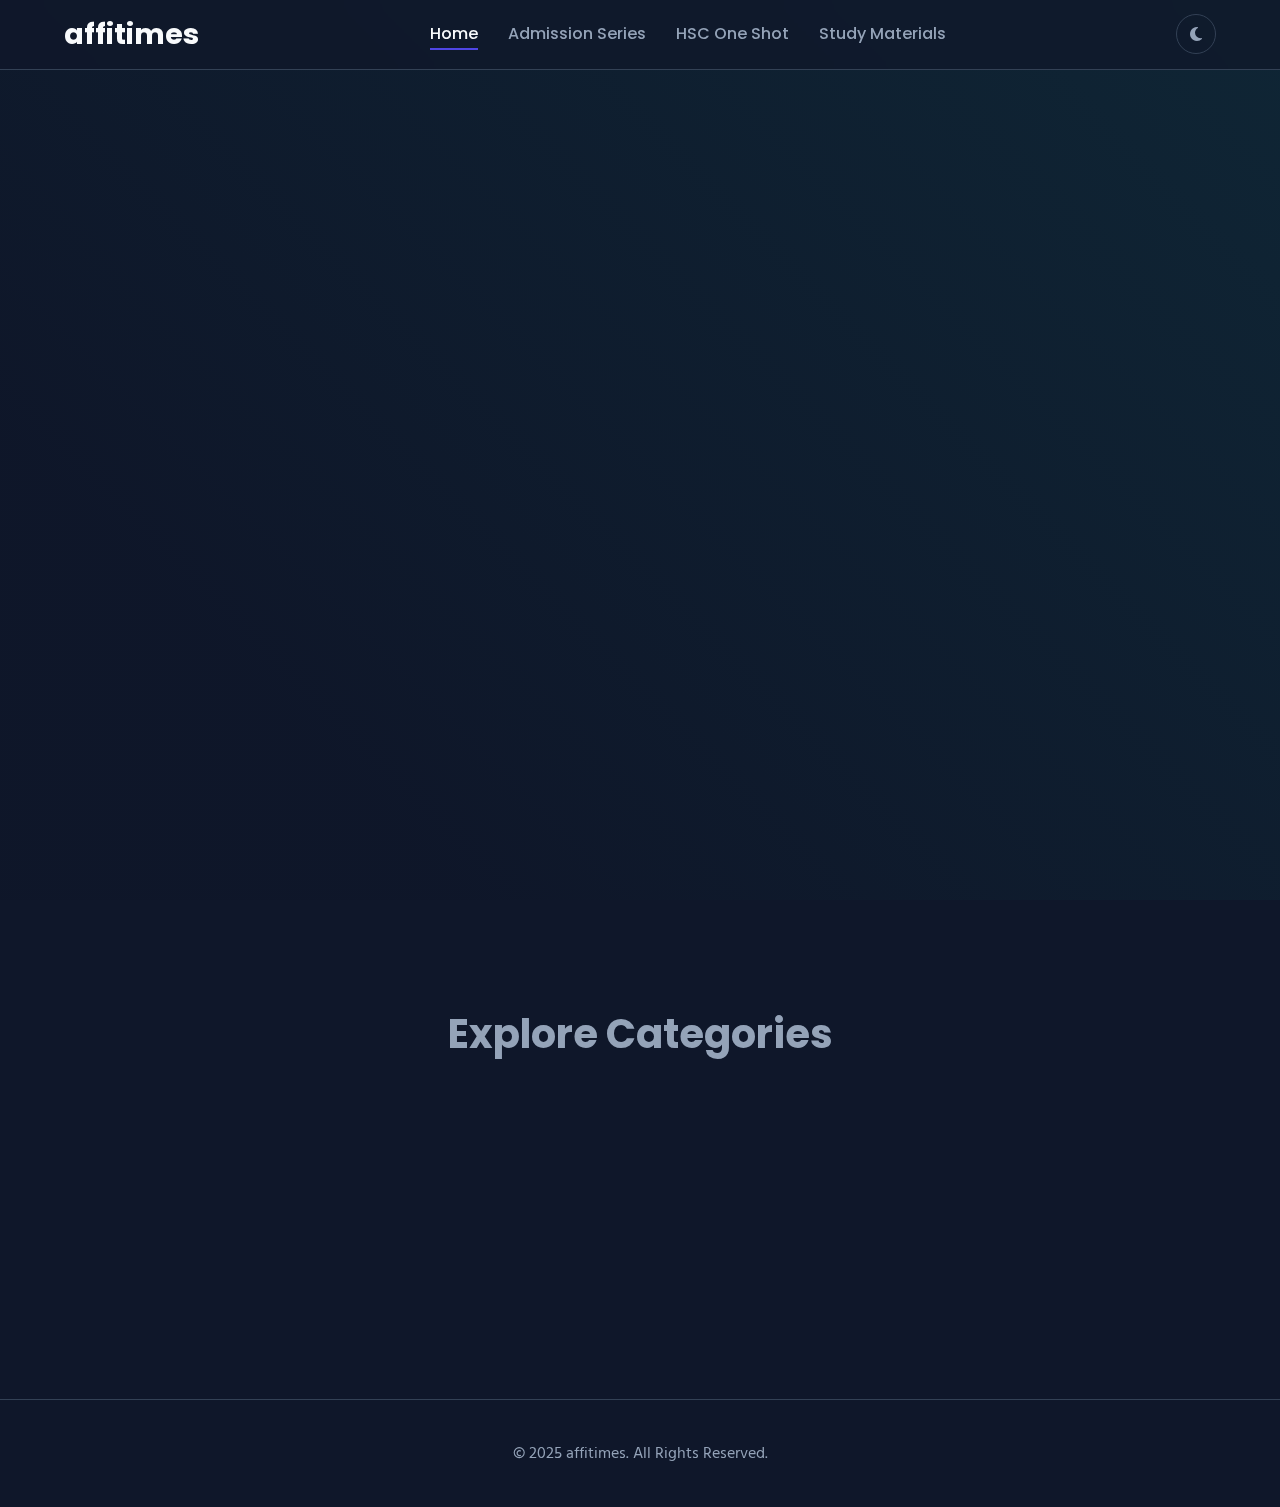
<file: index.html>
<!DOCTYPE html>
<html lang="bn">
<head>
    <meta charset="UTF-8"><meta name="viewport" content="width=device-width, initial-scale=1.0"><title>affitimes | The Ultimate Learning Platform</title><link rel="stylesheet" href="style.css"><link rel="stylesheet" href="https://cdnjs.cloudflare.com/ajax/libs/font-awesome/6.5.2/css/all.min.css"/><link href="https://fonts.googleapis.com/css2?family=Poppins:wght@400;500;700&family=Hind+Siliguri:wght@400;500;700&display=swap" rel="stylesheet">
</head>
<body>
    <div class="preloader"><div class="spinner"></div></div><div class="background-gradient"></div><div class="overlay"></div>
    <div class="site-wrapper">
        <header class="header">
            <nav class="navbar container">
                <a href="index.html" class="logo">affitimes</a>
                <ul class="nav-menu">
                    <li><a href="index.html" class="nav-link active">Home</a></li>
                    <li><a href="admission.html" class="nav-link">Admission Series </a></li>
                    <li><a href="hsc-one-shot.html" class="nav-link">HSC One Shot</a></li>
                    <li><a href="#" class="nav-link">Study Materials</a></li>
                </ul>
                <div class="header-actions">
                    <button class="theme-switcher" id="theme-switcher"><i class="fas fa-moon"></i></button>
                    <button class="menu-icon" id="menu-icon"><span class="bar"></span><span class="bar"></span><span class="bar"></span></button>
                </div>
            </nav>
        </header>
        <aside class="sidebar" id="sidebar">
            <div class="sidebar-header"><a href="index.html" class="logo">affitimes</a><button class="close-btn" id="close-btn">&times;</button></div>
            <nav class="sidebar-nav">
                <a href="index.html" class="nav-link active"><i class="fas fa-home-alt"></i><span>Home</span></a>
                <a href="admission.html" class="nav-link"><i class="fas fa-graduation-cap"></i><span>Admission </span></a>
                <a href="hsc-one-shot.html" class="nav-link"><i class="fas fa-rocket"></i><span>HSC One Shot</span></a>
                <a href="#" class="nav-link"><i class="fas fa-book-open"></i><span>Study Materials</span></a>
                <a href="#" class="nav-link"><i class="fas fa-university"></i><span>Admission</span></a>
            </nav>
        </aside>
        <main class="main-content container">
            <section class="hero-section">
                <h1 class="hero-title"><span style="--i:1">All</span> <span style="--i:2">in</span> <span style="--i:3">One</span> <span style="--i:4">Platform</span></h1>
                <p class="hero-subtitle" style="--i:5">Your Ultimate HSC & Admission Helper</p>
                <div class="hero-buttons" style="--i:6"><a href="#categories" class="btn-primary">Get Started</a></div>
            </section>
            <section id="categories" class="content-section">
                <h2 class="section-title">Explore Categories</h2>
                <div class="grid-container">
                    <a href="admission.html" class="category-card" style="--i:1"><h3 class="card-title">Admission Series Lectures</h3><p class="card-description">প্রতিটি অধ্যায়ের এডমিশন স্টাইল ক্লাস।</p><i class="fas fa-arrow-right card-icon"></i></a>
                    <a href="hsc-one-shot.html" class="category-card" style="--i:2"><h3 class="card-title">HSC One Shot</h3><p class="card-description">এক ক্লাসে পুরো অধ্যায় রিভিশন।</p><i class="fas fa-arrow-right card-icon"></i></a>
                    <a href="#" class="category-card" style="--i:3"><h3 class="card-title">Study Materials</h3><p class="card-description">নোটস, স্লাইড, লেকচার শিট ও ডকুমেন্ট।</p><i class="fas fa-arrow-right card-icon"></i></a>
                </div>
            </section>
        </main>
        <footer class="footer"><div class="container"><p>&copy; 2025 affitimes. All Rights Reserved.</p></div></footer>
    </div>
    <script src="script.js"></script>
</body>
</html>
</file>
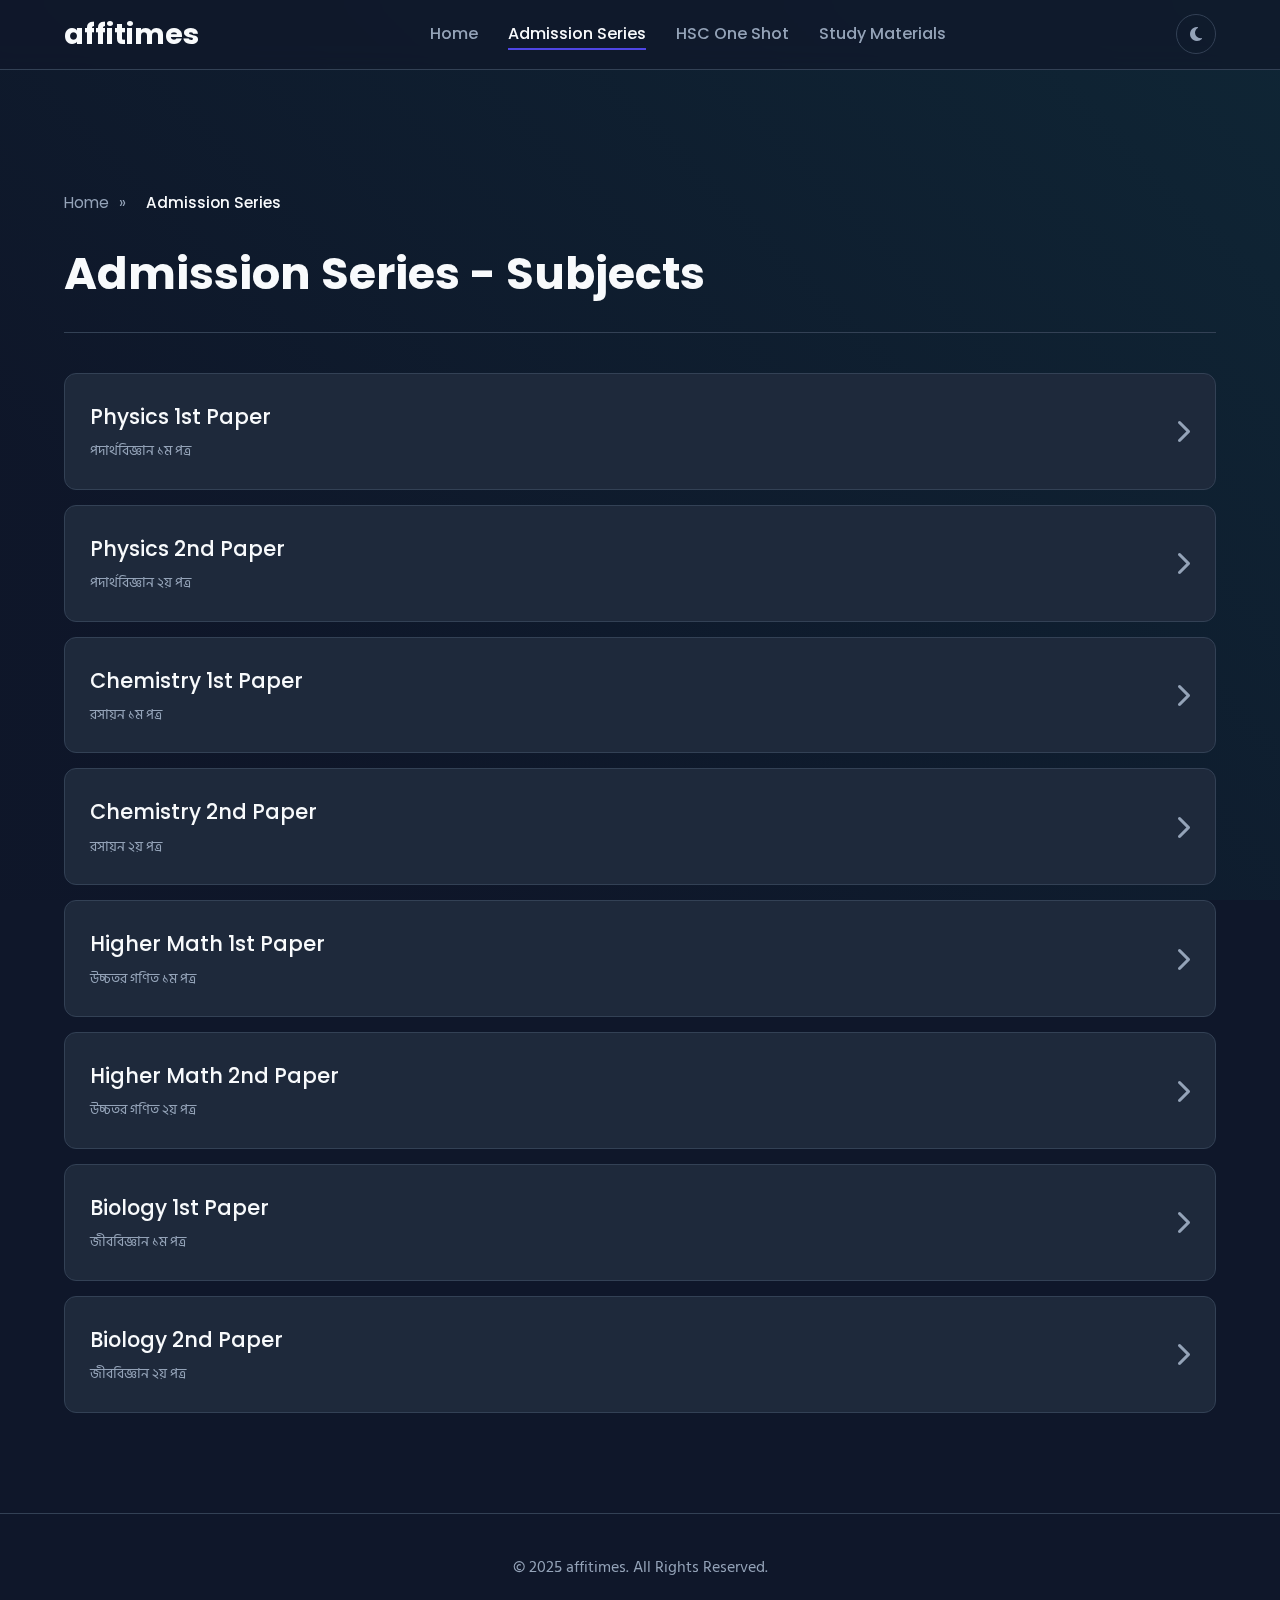
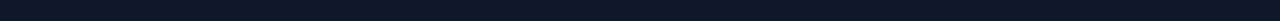
<file: admission.html>
<!DOCTYPE html>
<html lang="bn">
<head>
    <title>Admission Series - affitimes</title>
    <meta charset="UTF-8"><meta name="viewport" content="width=device-width, initial-scale=1.0"><link rel="stylesheet" href="style.css"><link rel="stylesheet" href="https://cdnjs.cloudflare.com/ajax/libs/font-awesome/6.5.2/css/all.min.css"/><link href="https://fonts.googleapis.com/css2?family=Poppins:wght@400;500;700&family=Hind+Siliguri:wght@400;500;700&display=swap" rel="stylesheet">
</head>
<body>
    <div class="preloader"><div class="spinner"></div></div><div class="background-gradient"></div><div class="overlay"></div>
    <header class="header">
        <nav class="navbar container">
            <a href="index.html" class="logo">affitimes</a>
            <ul class="nav-menu">
                <li><a href="index.html" class="nav-link">Home</a></li>
                <li><a href="admission.html" class="nav-link active">Admission Series</a></li>
                <li><a href="hsc-one-shot.html" class="nav-link">HSC One Shot</a></li>
                <li><a href="#" class="nav-link">Study Materials</a></li>
            </ul>
            <div class="header-actions"><button class="theme-switcher" id="theme-switcher"><i class="fas fa-moon"></i></button><button class="menu-icon" id="menu-icon"><span class="bar"></span><span class="bar"></span><span class="bar"></span></button></div>
        </nav>
    </header>
    <aside class="sidebar" id="sidebar">
        <div class="sidebar-header"><a href="index.html" class="logo">affitimes</a><button class="close-btn" id="close-btn">&times;</button></div>
        <nav class="sidebar-nav">
            <a href="index.html" class="nav-link"><i class="fas fa-home-alt"></i><span>Home</span></a>
            <a href="admission.html" class="nav-link active"><i class="fas fa-graduation-cap"></i><span>Admission Series</span></a>
            <a href="hsc-one-shot.html" class="nav-link"><i class="fas fa-rocket"></i><span>HSC One Shot</span></a>
            <a href="#" class="nav-link"><i class="fas fa-book-open"></i><span>Study Materials</span></a>
            <a href="#" class="nav-link"><i class="fas fa-university"></i><span>Admission</span></a>
        </nav>
    </aside>
    <main class="main-content container">
        <section class="content-section">
            <nav class="breadcrumb"><a href="index.html">Home</a> <span>&raquo;</span> <span class="current">Admission Series</span></nav>
            <div class="page-header"><h1 class="page-title">Admission Series - Subjects</h1></div>
            <div id="subject-list" class="grid-container" style="grid-template-columns: 1fr; gap: 15px;"></div>
        </section>
    </main>
    <footer class="footer"><div class="container"><p>&copy; 2025 affitimes. All Rights Reserved.</p></div></footer>
    <script src="data.js"></script><script src="script.js"></script>
    <script>
        document.addEventListener('DOMContentLoaded', () => {
            const subjectListContainer = document.getElementById('subject-list');
            if (subjectListContainer) {
                const subjectKeys = Object.keys(database.subjects);
                subjectKeys.forEach(key => {
                    const subject = database.subjects[key];
                    const subjectCard = `<a href="subject.html?id=${key}" class="list-item-card"><div><h3 class="item-title">${subject.name}</h3><p class="item-subtitle">${subject.bn_name}</p></div><i class="fas fa-chevron-right arrow-icon"></i></a>`;
                    subjectListContainer.innerHTML += subjectCard;
                });
            }
        });
    </script>
</body>
</html>
</file>
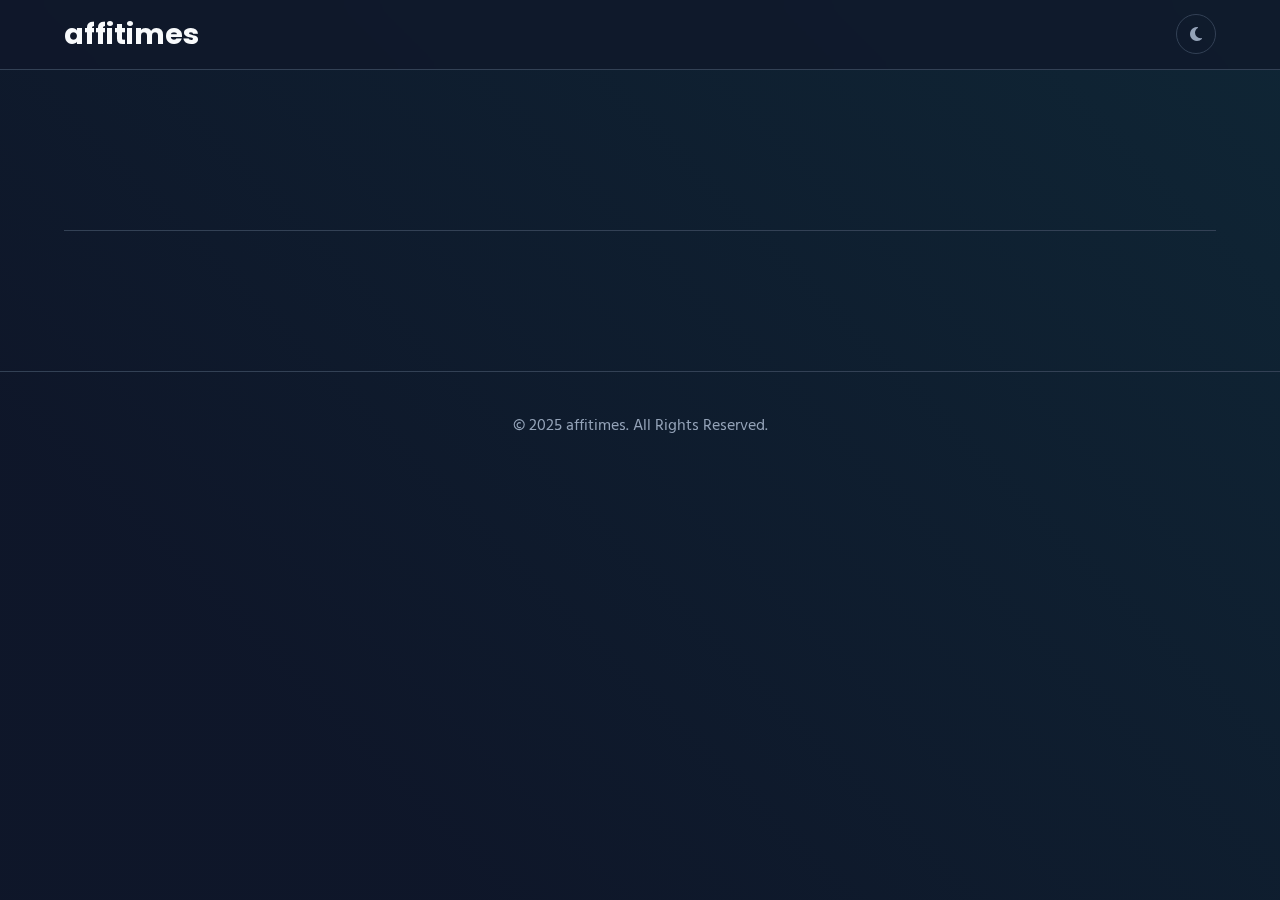
<file: chapter.html>
<!DOCTYPE html>
<html lang="bn">
<head>
    <title>Chapter Videos - affitimes</title>
    <meta charset="UTF-8"><meta name="viewport" content="width=device-width, initial-scale=1.0"><link rel="stylesheet" href="style.css"><link rel="stylesheet" href="https://cdnjs.cloudflare.com/ajax/libs/font-awesome/6.5.2/css/all.min.css"/><link href="https://fonts.googleapis.com/css2?family=Poppins:wght@400;500;700&family=Hind+Siliguri:wght@400;500;700&display=swap" rel="stylesheet">
</head>
<body>
    <div class="preloader"><div class="spinner"></div></div><div class="background-gradient"></div><div class="overlay"></div>
    <header class="header"><nav class="navbar container"><a href="index.html" class="logo">affitimes</a><ul class="nav-menu" id="nav-menu"></ul><div class="header-actions"><button class="theme-switcher" id="theme-switcher"><i class="fas fa-moon"></i></button><button class="menu-icon" id="menu-icon"><span class="bar"></span><span class="bar"></span><span class="bar"></span></button></div></nav></header>
    <aside class="sidebar" id="sidebar"><div class="sidebar-header"><a href="index.html" class="logo">affitimes</a><button class="close-btn" id="close-btn">&times;</button></div><nav class="sidebar-nav" id="sidebar-nav"></nav></aside>
    <main class="main-content container"><section class="content-section"><nav id="breadcrumb-container" class="breadcrumb"></nav><div id="page-header-container" class="page-header"></div><div id="video-list" class="grid-container"></div></section></main>
    <footer class="footer"><div class="container"><p>&copy; 2025 affitimes. All Rights Reserved.</p></div></footer>
    <script src="data.js"></script><script src="script.js"></script>
    <script>
    document.addEventListener('DOMContentLoaded', () => {
        const params = new URLSearchParams(window.location.search);
        const chapterId = params.get('id');
        const isOneShot = chapterId.includes('_oneshot');
        const source = isOneShot ? database.oneShotSubjects : database.subjects;
        const subjectKey = Object.keys(source).find(key => source[key].chapters.some(ch => ch.id === chapterId));
        const subject = source[subjectKey];
        const chapter = subject ? subject.chapters.find(c => c.id === chapterId) : null;

        if (chapter) {
            document.title = `${chapter.name} - affitimes`;
            const navMenu = document.getElementById('nav-menu');
            const sidebarNav = document.getElementById('sidebar-nav');
            navMenu.innerHTML = `<li><a href="index.html" class="nav-link">Home</a></li><li><a href="hsc-one-shot.html" class="nav-link ${isOneShot ? 'active' : ''}">HSC One Shot</a></li><li><a href="admission.html" class="nav-link ${!isOneShot ? 'active' : ''}">Admission Series</a></li><li><a href="#" class="nav-link">Study Materials</a></li>`;
            sidebarNav.innerHTML = `<a href="index.html" class="nav-link"><i class="fas fa-home-alt"></i><span>Home</span></a><a href="hsc-one-shot.html" class="nav-link ${isOneShot ? 'active' : ''}"><i class="fas fa-rocket"></i><span>HSC One Shot</span></a><a href="admission.html" class="nav-link ${!isOneShot ? 'active' : ''}"><i class="fas fa-graduation-cap"></i><span>Admission Series</span></a><a href="#" class="nav-link"><i class="fas fa-book-open"></i><span>Study Materials</span></a><a href="#" class="nav-link"><i class="fas fa-university"></i><span>Admission</span></a>`;
            const breadcrumbTypeLink = isOneShot ? `<a href="hsc-one-shot.html">HSC One Shot</a>` : `<a href="admission.html">Admission Series </a>`;
            document.getElementById('breadcrumb-container').innerHTML = `<a href="index.html">Home</a> &raquo; ${breadcrumbTypeLink} &raquo; <a href="subject.html?type=${isOneShot ? 'oneShot' : 'series'}&id=${subjectKey}">${subject.name}</a> &raquo; <span class="current">${chapter.name}</span>`;
            document.getElementById('page-header-container').innerHTML = `<h1 class="page-title">${chapter.name} - All Classes</h1>`;
            
            const videoListContainer = document.getElementById('video-list');
            const chapterVideos = Object.entries(database.videos).filter(([key, video]) => video.chapterId === chapterId);
            
            if (chapterVideos.length > 0) {
                chapterVideos.sort(([keyA], [keyB]) => {
                    const numA = parseInt((keyA.match(/lec(\d+)$/) || [])[1] || 0);
                    const numB = parseInt((keyB.match(/lec(\d+)$/) || [])[1] || 0);
                    return numA - numB;
                });

                chapterVideos.forEach(([videoId, video]) => {
                    // youtubeId সরাসরি ব্যবহার করা হচ্ছে
                    if (video.youtubeId) {
                       videoListContainer.innerHTML += `<a href="video.html?id=${videoId}" class="video-card"><div class="video-thumbnail"><img src="https://img.youtube.com/vi/${video.youtubeId}/hqdefault.jpg" alt="${video.title}"><div class="play-icon"><i class="fas fa-play"></i></div></div><div class="video-card-info"><h4 class="video-card-title">${video.title}</h4><p class="video-card-instructor">শিক্ষক: ${video.instructor.name}</p></div></a>`;
                    }
                });
            } else { videoListContainer.innerHTML = '<p>এই অধ্যায়ের ক্লাস শীঘ্রই যুক্ত করা হবে।</p>'; }
        } else { document.getElementById('page-header-container').innerHTML = `<h1 class="page-title">Chapter Not Found</h1>`; }
    });
</script>
</body>
</html>
</file>
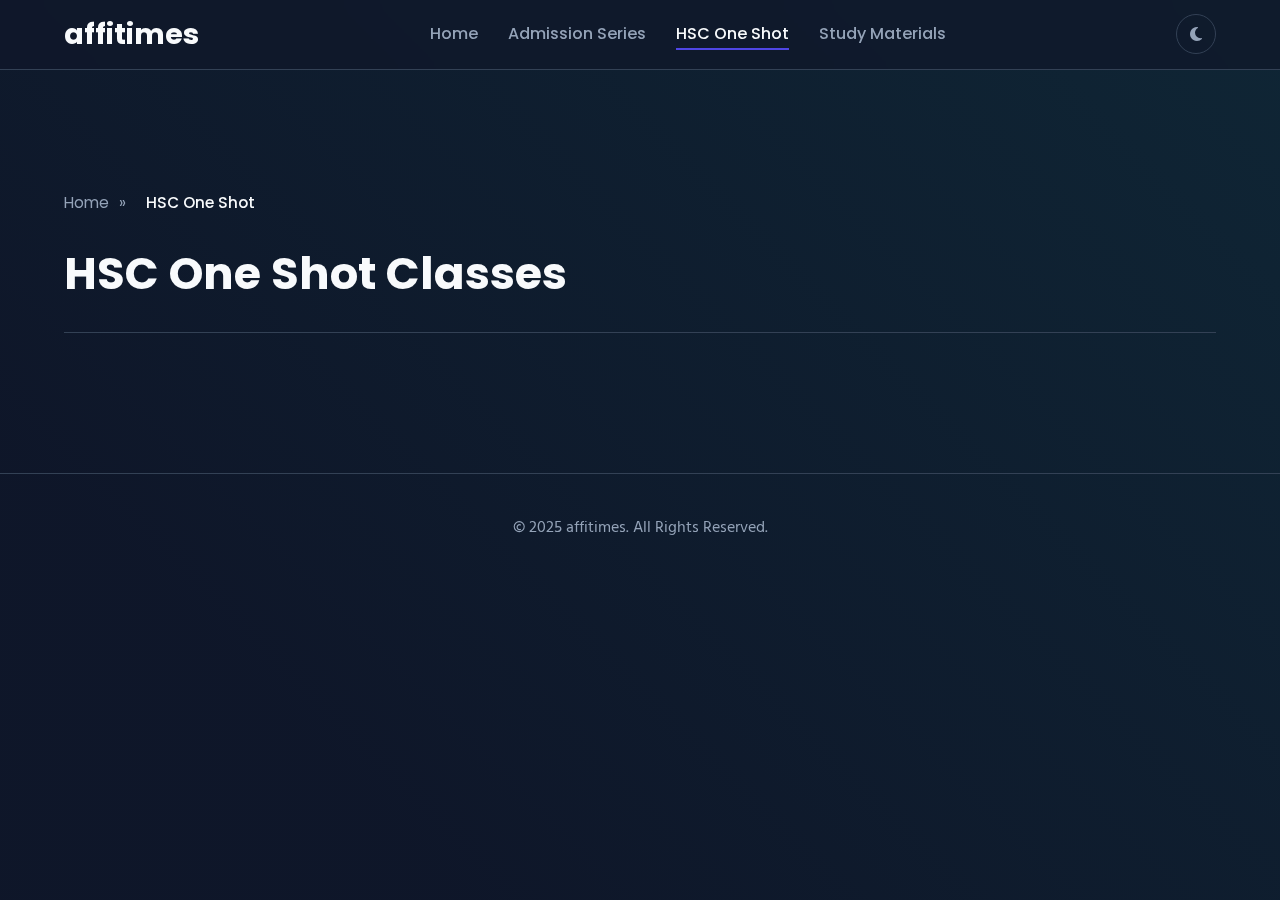
<file: hsc-one-shot.html>
<!DOCTYPE html>
<html lang="bn">
<head>
    <title>HSC One Shot - affitimes</title>
    <meta charset="UTF-8"><meta name="viewport" content="width=device-width, initial-scale=1.0"><link rel="stylesheet" href="style.css"><link rel="stylesheet" href="https://cdnjs.cloudflare.com/ajax/libs/font-awesome/6.5.2/css/all.min.css"/><link href="https://fonts.googleapis.com/css2?family=Poppins:wght@400;500;700&family=Hind+Siliguri:wght@400;500;700&display=swap" rel="stylesheet">
</head>
<body>
    <div class="preloader"><div class="spinner"></div></div><div class="background-gradient"></div><div class="overlay"></div>
    <header class="header">
        <nav class="navbar container">
            <a href="index.html" class="logo">affitimes</a>
            <ul class="nav-menu">
                <li><a href="index.html" class="nav-link">Home</a></li>
                <li><a href="hsc.html" class="nav-link">Admission Series </a></li>
                <li><a href="hsc-one-shot.html" class="nav-link active">HSC One Shot</a></li>
                <li><a href="#" class="nav-link">Study Materials</a></li>
            </ul>
            <div class="header-actions"><button class="theme-switcher" id="theme-switcher"><i class="fas fa-moon"></i></button><button class="menu-icon" id="menu-icon"><span class="bar"></span><span class="bar"></span><span class="bar"></span></button></div>
        </nav>
    </header>
    <aside class="sidebar" id="sidebar">
        <div class="sidebar-header"><a href="index.html" class="logo">affitimes</a><button class="close-btn" id="close-btn">&times;</button></div>
        <nav class="sidebar-nav">
            <a href="index.html" class="nav-link"><i class="fas fa-home-alt"></i><span>Home</span></a>
            <a href="hsc.html" class="nav-link"><i class="fas fa-graduation-cap"></i><span>Admission Series </span></a>
            <a href="hsc-one-shot.html" class="nav-link active"><i class="fas fa-rocket"></i><span>HSC One Shot</span></a>
            <a href="#" class="nav-link"><i class="fas fa-book-open"></i><span>Study Materials</span></a>
            <a href="#" class="nav-link"><i class="fas fa-university"></i><span>Admission</span></a>
        </nav>
    </aside>
    <main class="main-content container">
        <section class="content-section">
            <nav class="breadcrumb"><a href="index.html">Home</a> <span>&raquo;</span> <span class="current">HSC One Shot</span></nav>
            <div class="page-header"><h1 class="page-title">HSC One Shot Classes</h1></div>
            <div id="subject-list" class="grid-container" style="grid-template-columns: 1fr; gap: 15px;"></div>
        </section>
    </main>
    <footer class="footer"><div class="container"><p>&copy; 2025 affitimes. All Rights Reserved.</p></div></footer>
    <script src="data.js"></script><script src="script.js"></script>
    <script>
        document.addEventListener('DOMContentLoaded', () => {
            const subjectListContainer = document.getElementById('subject-list');
            if (subjectListContainer) {
                const subjectKeys = Object.keys(database.oneShotSubjects);
                subjectKeys.forEach(key => {
                    const subject = database.oneShotSubjects[key];
                    const subjectCard = `<a href="subject.html?type=oneShot&id=${key}" class="list-item-card"><div><h3 class="item-title">${subject.name}</h3><p class="item-subtitle">${subject.bn_name}</p></div><i class="fas fa-chevron-right arrow-icon"></i></a>`;
                    subjectListContainer.innerHTML += subjectCard;
                });
            }
        });
    </script>
</body>
</html>
</file>
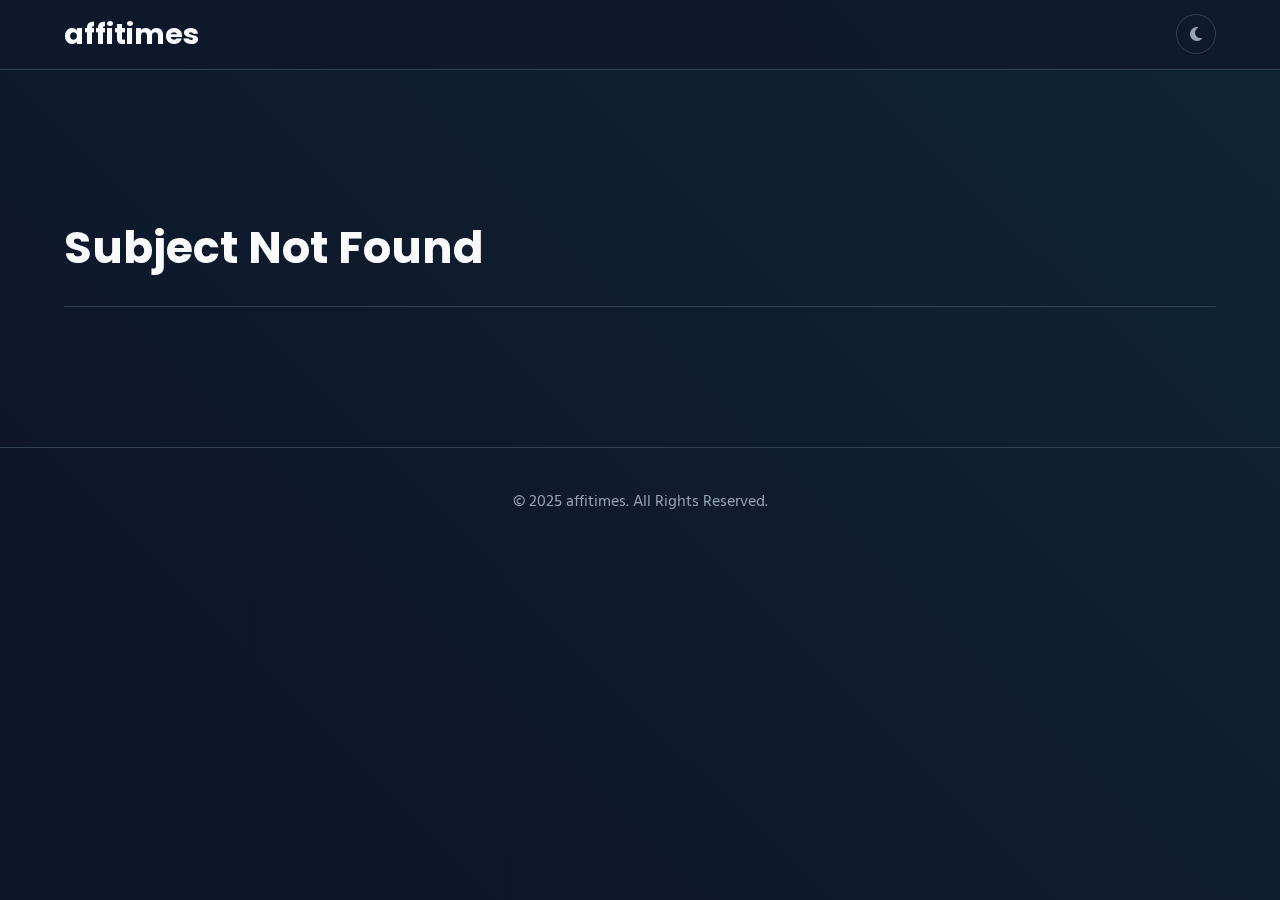
<file: subject.html>
<!DOCTYPE html>
<html lang="bn">
<head>
    <title>Subject Chapters - affitimes</title>
    <meta charset="UTF-8"><meta name="viewport" content="width=device-width, initial-scale=1.0"><link rel="stylesheet" href="style.css"><link rel="stylesheet" href="https://cdnjs.cloudflare.com/ajax/libs/font-awesome/6.5.2/css/all.min.css"/><link href="https://fonts.googleapis.com/css2?family=Poppins:wght@400;500;700&family=Hind+Siliguri:wght@400;500;700&display=swap" rel="stylesheet">
</head>
<body>
    <div class="preloader"><div class="spinner"></div></div><div class="background-gradient"></div><div class="overlay"></div>
    <header class="header">
        <nav class="navbar container">
            <a href="index.html" class="logo">affitimes</a>
            <ul class="nav-menu" id="nav-menu">
                <!-- JS দিয়ে নেভিগেশন লিঙ্ক এখানে তৈরি হবে -->
            </ul>
            <div class="header-actions">
                <button class="theme-switcher" id="theme-switcher"><i class="fas fa-moon"></i></button>
                <button class="menu-icon" id="menu-icon"><span class="bar"></span><span class="bar"></span><span class="bar"></span></button>
            </div>
        </nav>
    </header>
    <aside class="sidebar" id="sidebar">
        <div class="sidebar-header"><a href="index.html" class="logo">affitimes</a><button class="close-btn" id="close-btn">&times;</button></div>
        <nav class="sidebar-nav" id="sidebar-nav">
            <!-- JS দিয়ে সাইডবার লিঙ্ক এখানে তৈরি হবে -->
        </nav>
    </aside>
    <main class="main-content container">
        <section class="content-section">
            <nav id="breadcrumb-container" class="breadcrumb"></nav>
            <div id="page-header-container" class="page-header"></div>
            <div id="chapter-list" class="grid-container" style="grid-template-columns: 1fr; gap: 15px;"></div>
        </section>
    </main>
    <footer class="footer"><div class="container"><p>&copy; 2025 affitimes. All Rights Reserved.</p></div></footer>
    <script src="data.js"></script>
    <script src="script.js"></script>
    <script>
        document.addEventListener('DOMContentLoaded', () => {
            const params = new URLSearchParams(window.location.search);
            const subjectId = params.get('id');
            const type = params.get('type');
            const isOneShot = type === 'oneShot';
            const source = isOneShot ? database.oneShotSubjects : database.subjects;
            const subject = source[subjectId];

            if (subject) {
                document.title = `${subject.name} - affitimes`;
                
                const navMenu = document.getElementById('nav-menu');
                const sidebarNav = document.getElementById('sidebar-nav');
                navMenu.innerHTML = `<li><a href="index.html" class="nav-link">Home</a></li><li><a href="admission.html" class="nav-link ${!isOneShot ? 'active' : ''}">Admission Series</a></li><li><a href="hsc-one-shot.html" class="nav-link ${isOneShot ? 'active' : ''}">HSC One Shot</a></li><li><a href="#" class="nav-link">Study Materials</a></li>`;
                sidebarNav.innerHTML = `<a href="index.html" class="nav-link"><i class="fas fa-home-alt"></i><span>Home</span></a><a href="admission.html" class="nav-link ${!isOneShot ? 'active' : ''}"><i class="fas fa-graduation-cap"></i><span>Admission Series</span></a><a href="hsc-one-shot.html" class="nav-link ${isOneShot ? 'active' : ''}"><i class="fas fa-rocket"></i><span>HSC One Shot</span></a><a href="#" class="nav-link"><i class="fas fa-book-open"></i><span>Study Materials</span></a><a href="#" class="nav-link"><i class="fas fa-university"></i><span>Admission</span></a>`;
                
                const breadcrumbTypeLink = isOneShot ? `<a href="hsc-one-shot.html">HSC One Shot</a>` : `<a href="admission.html">Admission Series</a>`;
                document.getElementById('breadcrumb-container').innerHTML = `<a href="index.html">Home</a> &raquo; ${breadcrumbTypeLink} &raquo; <span class="current">${subject.name}</span>`;
                document.getElementById('page-header-container').innerHTML = `<h1 class="page-title">${subject.name}</h1>`;
                
                const chapterListContainer = document.getElementById('chapter-list');
                if (subject.chapters.length > 0) {
                    subject.chapters.forEach(chapter => {
                        chapterListContainer.innerHTML += `<a href="chapter.html?id=${chapter.id}" class="list-item-card"><div><h3 class="item-title">${chapter.name}</h3><p class="item-subtitle">${chapter.bn_name}</p></div><i class="fas fa-chevron-right arrow-icon"></i></a>`;
                    });
                } else { chapterListContainer.innerHTML = "<p>এই বিষয়ের অধ্যায় শীঘ্রই যুক্ত করা হবে।</p>"; }
            } else { document.getElementById('page-header-container').innerHTML = `<h1 class="page-title">Subject Not Found</h1>`; }
        });
    </script>
</body>
</html>
</file>
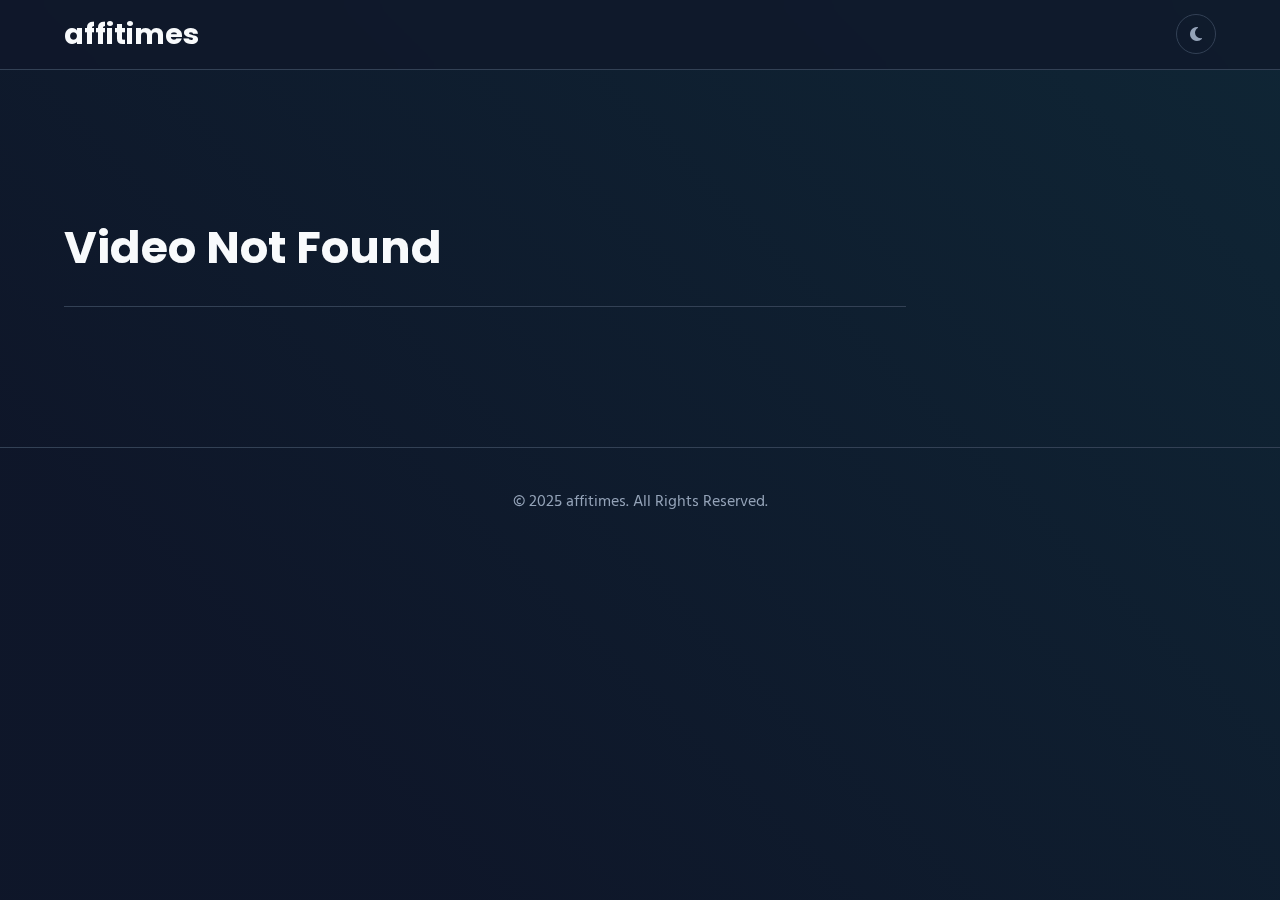
<file: video.html>
<!DOCTYPE html>
<html lang="bn">
<head>
    <title>Video Player - affitimes</title>
    <meta charset="UTF-8"><meta name="viewport" content="width=device-width, initial-scale=1.0">
    <link rel="stylesheet" href="https://cdn.plyr.io/3.7.8/plyr.css" />
    <link rel="stylesheet" href="style.css">
    <link rel="stylesheet" href="https://cdnjs.cloudflare.com/ajax/libs/font-awesome/6.5.2/css/all.min.css"/>
    <link href="https://fonts.googleapis.com/css2?family=Poppins:wght@400;500;700&family=Hind+Siliguri:wght@400;500;700&display=swap" rel="stylesheet">
</head>
<body>
    <div class="preloader"><div class="spinner"></div></div><div class="background-gradient"></div><div class="overlay"></div>
    <header class="header"><nav class="navbar container"><a href="index.html" class="logo">affitimes</a><ul class="nav-menu" id="nav-menu"></ul><div class="header-actions"><button class="theme-switcher" id="theme-switcher"><i class="fas fa-moon"></i></button><button class="menu-icon" id="menu-icon"><span class="bar"></span><span class="bar"></span><span class="bar"></span></button></div></nav></header>
    <aside class="sidebar" id="sidebar"><div class="sidebar-header"><a href="index.html" class="logo">affitimes</a><button class="close-btn" id="close-btn">&times;</button></div><nav class="sidebar-nav" id="sidebar-nav"></nav></aside>
    <main class="main-content container"><section class="content-section"><nav id="breadcrumb-container" class="breadcrumb"></nav><div id="video-player-container" class="video-grid"><div class="video-main-content"><div id="player" data-plyr-provider="youtube"></div><div id="video-info-container"></div></div></div></section></main>
    <footer class="footer"><div class="container"><p>&copy; 2025 affitimes. All Rights Reserved.</p></div></footer>
    <script src="https://cdn.plyr.io/3.7.8/plyr.js"></script>
    <script src="data.js"></script><script src="script.js"></script>
    <script>
        document.addEventListener('DOMContentLoaded', () => {
            const params = new URLSearchParams(window.location.search);
            const videoId = params.get('id');
            const video = database.videos[videoId];

            if (video) {
                const isOneShot = video.slideUrl !== undefined;
                const source = isOneShot ? database.oneShotSubjects : database.subjects;
                const subjectKey = Object.keys(source).find(key => source[key].chapters.some(ch => ch.id === video.chapterId));
                const subject = source[subjectKey];
                const chapter = subject.chapters.find(c => c.id === video.chapterId);
                
                document.title = `${video.title} - affitimes`;
                
                const navMenu = document.getElementById('nav-menu');
                const sidebarNav = document.getElementById('sidebar-nav');
                navMenu.innerHTML = `<li><a href="index.html" class="nav-link">Home</a></li><li><a href="admission.html" class="nav-link ${!isOneShot ? 'active' : ''}">Admission Series</a></li><li><a href="hsc-one-shot.html" class="nav-link ${isOneShot ? 'active' : ''}">HSC One Shot</a></li><li><a href="#" class="nav-link">Study Materials</a></li>`;
                sidebarNav.innerHTML = `<a href="index.html" class="nav-link"><i class="fas fa-home-alt"></i><span>Home</span></a><a href="admission.html" class="nav-link ${!isOneShot ? 'active' : ''}"><i class="fas fa-graduation-cap"></i><span>Admission Series</span></a><a href="hsc-one-shot.html" class="nav-link ${isOneShot ? 'active' : ''}"><i class="fas fa-rocket"></i><span>HSC One Shot</span></a><a href="#" class="nav-link"><i class="fas fa-book-open"></i><span>Study Materials</span></a><a href="#" class="nav-link"><i class="fas fa-university"></i><span>Admission</span></a>`;
                
                const breadcrumbTypeLink = isOneShot ? `<a href="hsc-one-shot.html">HSC One Shot</a>` : `<a href="admission.html">Admission Series</a>`;
                document.getElementById('breadcrumb-container').innerHTML = `<a href="index.html">Home</a> &raquo; ${breadcrumbTypeLink} &raquo; <a href="subject.html?type=${isOneShot ? 'oneShot' : 'series'}&id=${subjectKey}">${subject.name}</a> &raquo; <a href="chapter.html?id=${chapter.id}">${chapter.name}</a> &raquo; <span class="current">Class</span>`;
                
                const videoInfoContainer = document.getElementById('video-info-container');
                const downloadButtonsHTML = `${(video.downloads && video.downloads.lectureSheet) ? `<a href="${video.downloads.lectureSheet}" class="download-btn" target="_blank"><i class="fas fa-file-pdf"></i> Lecture Sheet</a>` : ''}${(video.slideUrl) ? `<a href="${video.slideUrl}" class="download-btn" target="_blank"><i class="fas fa-person-chalkboard"></i> Download Slide</a>` : ''}`;
                videoInfoContainer.innerHTML = `<div class="video-info"><h1>${video.title}</h1></div><div class="instructor-info"><img src="${video.instructor?.avatar || 'https://via.placeholder.com/60'}" alt="${video.instructor?.name || 'Instructor'}"><div><h3>শিক্ষক: ${video.instructor?.name || 'N/A'}</h3></div></div><div class="download-section"><h3>প্রয়োজনীয় রিসোর্স</h3><div class="download-buttons">${downloadButtonsHTML.trim() === '' ? '<p>No materials available.</p>' : downloadButtonsHTML}</div></div>`;
                
                const playerDiv = document.getElementById('player');
                playerDiv.setAttribute('data-plyr-embed-id', video.youtubeId);
                const player = new Plyr('#player', {
                    youtube: { noCookie: true, rel: 0, showinfo: 0, iv_load_policy: 3, modestbranding: 1, controls: 0 },
                    quality: { default: 1080, options: [1080, 720, 480, 240] },
                    tooltips: { controls: true, seek: true }
                });
                player.on('ready', () => { setTimeout(() => { player.play(); }, 1500); });
            } else {
                document.getElementById('video-player-container').innerHTML = `<div class="page-header"><h1 class="page-title">Video Not Found</h1></div>`;
            }
        });
    </script>
</body>
</html>
</file>
<file: style.css>
/* ========================= CSS ভেরিয়েবলস (থিম ও ফন্ট) ========================= */
:root {
    --bg-color: #0f172a;
    --card-bg: #1e293b;
    --border-color: #334155;
    --text-primary: #f8fafc;
    --text-secondary: #94a3b8;
    --primary-accent: #4f46e5;
    --secondary-accent: #14b8a6;
    --header-height: 70px;
    --font-heading: 'Poppins', sans-serif;
    --font-body: 'Hind Siliguri', sans-serif;
}

body.light-theme {
    --bg-color: #f1f5f9;
    --card-bg: #ffffff;
    --border-color: #e2e8f0;
    --text-primary: #0f172a;
    --text-secondary: #64748b;
}

/* ========================= বেস এবং রিসেট স্টাইল ========================= */
* {
    margin: 0;
    padding: 0;
    box-sizing: border-box;
}

html {
    scroll-behavior: smooth;
}

body {
    background-color: var(--bg-color);
    color: var(--text-primary);
    font-family: var(--font-body);
    line-height: 1.7;
    overflow-x: hidden;
    transition: background-color 0.4s ease, color 0.4s ease;
}

.container {
    max-width: 1200px;
    width: 90%;
    margin: 0 auto;
}

a {
    text-decoration: none;
    color: inherit;
}

h1, h2, h3, h4, .nav-link, .logo, .btn-primary, .card-title, .item-title, .video-card-title, .page-title, .breadcrumb, .instructor-info h3, .download-section h3 {
    font-family: var(--font-heading);
}

img {
    max-width: 100%;
    display: block;
}

/* ========================= অ্যানিমেটেড ব্যাকগ্রাউন্ড ========================= */
.background-gradient {
    position: fixed;
    top: 0;
    left: 0;
    right: 0;
    bottom: 0;
    z-index: -1;
    background: linear-gradient(225deg, var(--primary-accent), var(--secondary-accent), var(--bg-color), var(--bg-color));
    background-size: 250% 250%;
    animation: gradient-animation 20s ease infinite;
    opacity: 0.1;
}

@keyframes gradient-animation {
    0% { background-position: 0% 50%; }
    50% { background-position: 100% 50%; }
    100% { background-position: 0% 50%; }
}

/* ========================= PRELOADER (নির্ভুল সমাধান) ========================= */
.preloader {
    position: fixed;
    top: 0;
    left: 0;
    width: 100%;
    height: 100%;
    background-color: var(--bg-color);
    z-index: 9999;
    display: flex;
    justify-content: center;
    align-items: center;
    transition: opacity 0.5s ease, visibility 0.5s;
}

.preloader.hidden {
    opacity: 0;
    visibility: hidden;
}

.spinner {
    width: 50px;
    height: 50px;
    border: 5px solid var(--border-color);
    border-top-color: var(--primary-accent);
    border-radius: 50%;
    animation: spin 1s linear infinite;
}

@keyframes spin {
    to {
        transform: rotate(360deg);
    }
}

/* ========================= হেডার ========================= */
.header {
    height: var(--header-height);
    display: flex;
    align-items: center;
    position: fixed;
    width: 100%;
    top: 0;
    z-index: 1000;
    background-color: color-mix(in srgb, var(--bg-color) 70%, transparent);
    backdrop-filter: blur(10px);
    border-bottom: 1px solid var(--border-color);
}

.navbar.container {
    display: flex;
    justify-content: space-between;
    align-items: center;
    width: 90%;
}

.logo {
    font-weight: 700;
    font-size: 1.8rem;
}

.nav-menu {
    list-style: none;
    display: flex;
    gap: 30px;
}

.nav-link {
    color: var(--text-secondary);
    font-weight: 500;
    position: relative;
    transition: color 0.3s ease;
    padding-bottom: 5px;
    cursor: pointer;
}

.nav-link:hover,
.nav-link.active {
    color: var(--text-primary);
}

.nav-link::after {
    content: '';
    position: absolute;
    bottom: 0;
    left: 0;
    width: 0;
    height: 2px;
    background-color: var(--primary-accent);
    transition: width 0.3s ease;
}

.nav-link:hover::after,
.nav-link.active::after {
    width: 100%;
}

.header-actions {
    display: flex;
    align-items: center;
    gap: 20px;
}

.theme-switcher {
    background: none;
    border: 1px solid var(--border-color);
    color: var(--text-secondary);
    width: 40px;
    height: 40px;
    border-radius: 50%;
    cursor: pointer;
    font-size: 1rem;
    display: flex;
    justify-content: center;
    align-items: center;
    transition: all 0.3s ease;
}

.theme-switcher:hover {
    border-color: var(--primary-accent);
    color: var(--primary-accent);
    transform: rotate(15deg);
}

.menu-icon {
    background: none;
    border: none;
    cursor: pointer;
    display: none;
    flex-direction: column;
    gap: 5px;
    width: 25px;
    z-index: 1002;
}

.menu-icon .bar {
    width: 100%;
    height: 3px;
    background-color: var(--text-primary);
    border-radius: 2px;
    transition: all 0.3s ease-in-out;
}

.menu-icon.active .bar:nth-child(1) { transform: translateY(8px) rotate(45deg); }
.menu-icon.active .bar:nth-child(2) { opacity: 0; }
.menu-icon.active .bar:nth-child(3) { transform: translateY(-8px) rotate(-45deg); }

/* ========================= সাইডবার ========================= */
.sidebar {
    position: fixed; top: 0; right: 0; width: 320px; max-width: 90%; height: 100%;
    background-color: var(--bg-color); z-index: 1001; display: flex; flex-direction: column;
    border-left: 1px solid var(--border-color); transform: translateX(100%);
    transition: transform 0.4s cubic-bezier(0.65, 0.05, 0.36, 1);
}
.sidebar.active { transform: translateX(0); }
.sidebar-header { display: flex; justify-content: space-between; align-items: center; padding: 0 25px; height: var(--header-height); border-bottom: 1px solid var(--border-color); }
.close-btn { background: none; border: none; font-size: 2.5rem; color: var(--text-secondary); cursor: pointer; transition: all 0.3s ease; }
.close-btn:hover { color: var(--primary-accent); transform: rotate(90deg); }
.sidebar-nav { padding: 20px; display: flex; flex-direction: column; gap: 10px; overflow-y: auto; }
.sidebar-nav .nav-link { font-size: 1.1rem; color: var(--text-secondary); padding: 15px; border-radius: 8px; transition: all 0.3s ease; display: flex; align-items: center; gap: 15px; cursor: pointer; }
.sidebar-nav .nav-link:hover, .sidebar-nav .nav-link.active { color: var(--text-primary); background-color: var(--card-bg); }
.sidebar-nav .nav-link i { font-size: 1.2rem; color: var(--secondary-accent); width: 25px; text-align: center; }
.overlay { position: fixed; top: 0; left: 0; width: 100%; height: 100%; background-color: rgba(0, 0, 0, 0.5); z-index: 1000; opacity: 0; visibility: hidden; transition: opacity 0.4s ease, visibility 0.4s ease; }
.overlay.active { opacity: 1; visibility: visible; }

/* ========================= মূল কন্টেন্ট এবং হিরো সেকশন ========================= */
.main-content { padding-top: var(--header-height); }
.hero-section { min-height: calc(100vh - var(--header-height)); display: flex; flex-direction: column; justify-content: center; align-items: flex-start; text-align: left; }
.hero-title { font-size: clamp(2.8rem, 8vw, 6rem); font-weight: 700; line-height: 1.1; margin-bottom: 20px; }
.hero-title span, .hero-subtitle, .hero-buttons { opacity: 0; transform: translateY(30px); animation: fadeInUp 0.5s forwards; animation-delay: calc(var(--i) * 0.1s); }
@keyframes fadeInUp { to { opacity: 1; transform: translateY(0); } }
.hero-subtitle { font-size: 1.5rem; color: var(--text-secondary); margin-bottom: 40px; }
.btn-primary { padding: 14px 32px; border-radius: 8px; font-weight: 700; font-size: 1.1rem; background-image: linear-gradient(90deg, var(--primary-accent) 0%, var(--secondary-accent) 100%); color: #fff; background-size: 200% auto; transition: all 0.3s ease; cursor: pointer; }
.btn-primary:hover { background-position: right center; transform: translateY(-3px); box-shadow: 0 10px 20px -10px color-mix(in srgb, var(--primary-accent) 50%, transparent); }

/* ========================= ক্যাটাগরি এবং কার্ড স্টাইল ========================= */
.content-section { padding: 100px 0; }
.section-title { font-size: 2.5rem; text-align: center; margin-bottom: 50px; color: var(--text-secondary); }
.grid-container { display: grid; grid-template-columns: repeat(auto-fit, minmax(300px, 1fr)); gap: 25px; }
.category-card { background-color: var(--card-bg); border: 1px solid var(--border-color); border-radius: 12px; padding: 30px; transition: all 0.3s ease; position: relative; opacity: 0; transform: translateY(50px); animation: cardFadeIn 0.6s ease-out forwards; animation-delay: calc(var(--i) * 0.1s); }
@keyframes cardFadeIn { to { opacity: 1; transform: translateY(0); } }
.category-card:hover { transform: translateY(-8px); border-color: var(--primary-accent); box-shadow: 0 20px 30px -15px color-mix(in srgb, var(--bg-color) 50%, transparent); }
.card-title { font-size: 1.5rem; font-weight: 700; color: var(--text-primary); margin-bottom: 10px; }
.card-description { color: var(--text-secondary); font-size: 1rem; }
.card-icon { font-size: 1.2rem; color: var(--text-secondary); transition: all 0.3s ease; position: absolute; bottom: 30px; right: 30px; }
.category-card:hover .card-icon { color: var(--primary-accent); transform: translateX(5px); }

/* ========================= সাব-পেজ (বিষয়, অধ্যায়, ভিডিও) ========================= */
.page-header { margin-bottom: 40px; border-bottom: 1px solid var(--border-color); padding-bottom: 20px; }
.page-title { font-size: clamp(2rem, 5vw, 2.8rem); font-weight: 700; }
.breadcrumb { padding: 20px 0; color: var(--text-secondary); font-size: 0.95rem; display: flex; flex-wrap: wrap; align-items: center; }
.breadcrumb a:hover { color: var(--primary-accent); }
.breadcrumb span { margin: 0 10px; }
.breadcrumb .current { color: var(--text-primary); font-weight: 500; }
.list-item-card { display: flex; justify-content: space-between; align-items: center; background-color: var(--card-bg); border: 1px solid var(--border-color); border-radius: 12px; padding: 25px; transition: all 0.3s ease; }
.list-item-card:hover { transform: translateY(-5px) scale(1.02); border-color: var(--primary-accent); }
.item-title { font-size: 1.3rem; font-weight: 500; color: var(--text-primary); margin: 0; }
.item-subtitle { font-size: 0.9rem; color: var(--text-secondary); margin-top: 5px; }
.arrow-icon { font-size: 1.5rem; color: var(--text-secondary); transition: transform 0.3s ease, color 0.3s ease; }
.list-item-card:hover .arrow-icon { color: var(--primary-accent); transform: translateX(5px); }
.video-card { display: block; background-color: var(--card-bg); border-radius: 12px; overflow: hidden; border: 1px solid var(--border-color); transition: all 0.3s ease; }
.video-card:hover { transform: translateY(-8px); box-shadow: 0 15px 25px -10px rgba(0, 0, 0, 0.2); border-color: var(--primary-accent); }
.video-thumbnail { position: relative; width: 100%; padding-bottom: 56.25%; height: 0; }
.video-thumbnail img { position: absolute; top: 0; left: 0; width: 100%; height: 100%; object-fit: cover; }
.play-icon { position: absolute; top: 50%; left: 50%; transform: translate(-50%, -50%) scale(0.8); width: 60px; height: 60px; background-color: rgba(0, 0, 0, 0.6); color: #fff; border-radius: 50%; display: flex; justify-content: center; align-items: center; font-size: 1.5rem; opacity: 0; transition: all 0.3s ease; }
.video-card:hover .play-icon { opacity: 1; transform: translate(-50%, -50%) scale(1); }
.video-card-info { padding: 20px; }
.video-card-title { color: var(--text-primary); font-size: 1.1rem; margin: 0 0 8px; }
.video-card-instructor { color: var(--text-secondary); font-size: 0.9rem; margin: 0; }
.video-grid { display: grid; grid-template-columns: 1fr; gap: 30px; }
@media (min-width: 992px) { .video-grid { grid-template-columns: 3fr 1fr; } }
.video-main-content { display: flex; flex-direction: column; gap: 25px; }
.video-info, .instructor-info, .download-section { background-color: var(--card-bg); padding: 25px; border-radius: 12px; border: 1px solid var(--border-color); }
.video-info h1 { font-size: clamp(1.5rem, 4vw, 2.2rem); margin-bottom: 10px; }
.instructor-info { display: flex; align-items: center; gap: 20px; }
.instructor-info img { width: 60px; height: 60px; border-radius: 50%; }
.download-buttons { display: flex; flex-wrap: wrap; gap: 15px; margin-top: 15px; }
.download-btn { background: var(--primary-accent); color: #fff; padding: 12px 24px; border-radius: 8px; font-weight: 500; transition: all 0.3s ease; display: inline-flex; align-items: center; gap: 10px; border: 2px solid transparent; }
.download-btn:hover { background: transparent; border-color: var(--primary-accent); color: var(--primary-accent); transform: translateY(-3px); }

/* ========================= কাস্টম ভিডিও প্লেয়ার (Plyr.io) স্টাইল ========================= */
.plyr {
    border-radius: 12px;
    overflow: hidden;
    border: 1px solid var(--border-color);
    box-shadow: 0 10px 30px rgba(0,0,0,0.2);
    margin-bottom: 25px;
}
:root {
    --plyr-color-main: var(--primary-accent);
    --plyr-control-radius: 8px;
    --plyr-font-family: var(--font-body);
}
.plyr--video .plyr__control.plyr__tab-focus,
.plyr--video .plyr__control:hover,
.plyr--video .plyr__control[aria-expanded=true] {
    background: var(--primary-accent);
}
.plyr__control--overlaid {
    background: color-mix(in srgb, var(--primary-accent) 80%, transparent);
}
.plyr__video-wrapper {
    position: relative;
    width: 100%;
    padding-bottom: 56.25%; /* 16:9 Aspect Ratio */
    height: 0;
}
.plyr__video-wrapper iframe {
    position: absolute;
    top: 0;
    left: 0;
    width: 100%;
    height: 100%;
}

/* ========================= ফুটার ========================= */
.footer { padding: 40px 0; border-top: 1px solid var(--border-color); text-align: center; color: var(--text-secondary); }

/* ========================= রেসপন্সিভ ডিজাইন ========================= */
@media (max-width: 992px) { .nav-menu { display: none; } .menu-icon { display: flex; } }
@media (max-width: 768px) {
    .hero-section { align-items: center; text-align: center; }
    .hero-title { font-size: 3rem; }
    .hero-subtitle { font-size: 1.2rem; }
    .section-title { font-size: 2rem; }
}

/* ========================= কাস্টম প্লেয়ার স্টাইল (ইউজারের অনুরোধ অনুযায়ী) ========================= */

/* হলুদ বৃত্তে থাকা ভলিউম কন্ট্রোলটি ছোট করার জন্য */
.plyr--video .plyr__controls .plyr__volume {
    flex: none; /* ফ্লেক্স সাইজ কমানো হয়েছে */
    width: 100px; /* একটি নির্দিষ্ট প্রস্থ দেওয়া হয়েছে */
}

/* লাল বৃত্তে থাকা প্রোগ্রেস বার (ভিডিও SEEK) বড় করার জন্য */
.plyr--video .plyr__controls .plyr__progress__container {
    flex: 1 2 auto; /* এটিকে বাকি জায়গা নিতে বলা হয়েছে */
    margin: 5px; /* দুই পাশে একটু জায়গা রাখা হয়েছে */
}

/* প্লে/পজ বাটন ও সময় প্রদর্শনের অংশ ঠিক রাখা */
.plyr__controls__item.plyr__control {
    flex-shrink: 0; /* বাটনগুলো যেন ছোট না হয়ে যায় */
}
</file>
